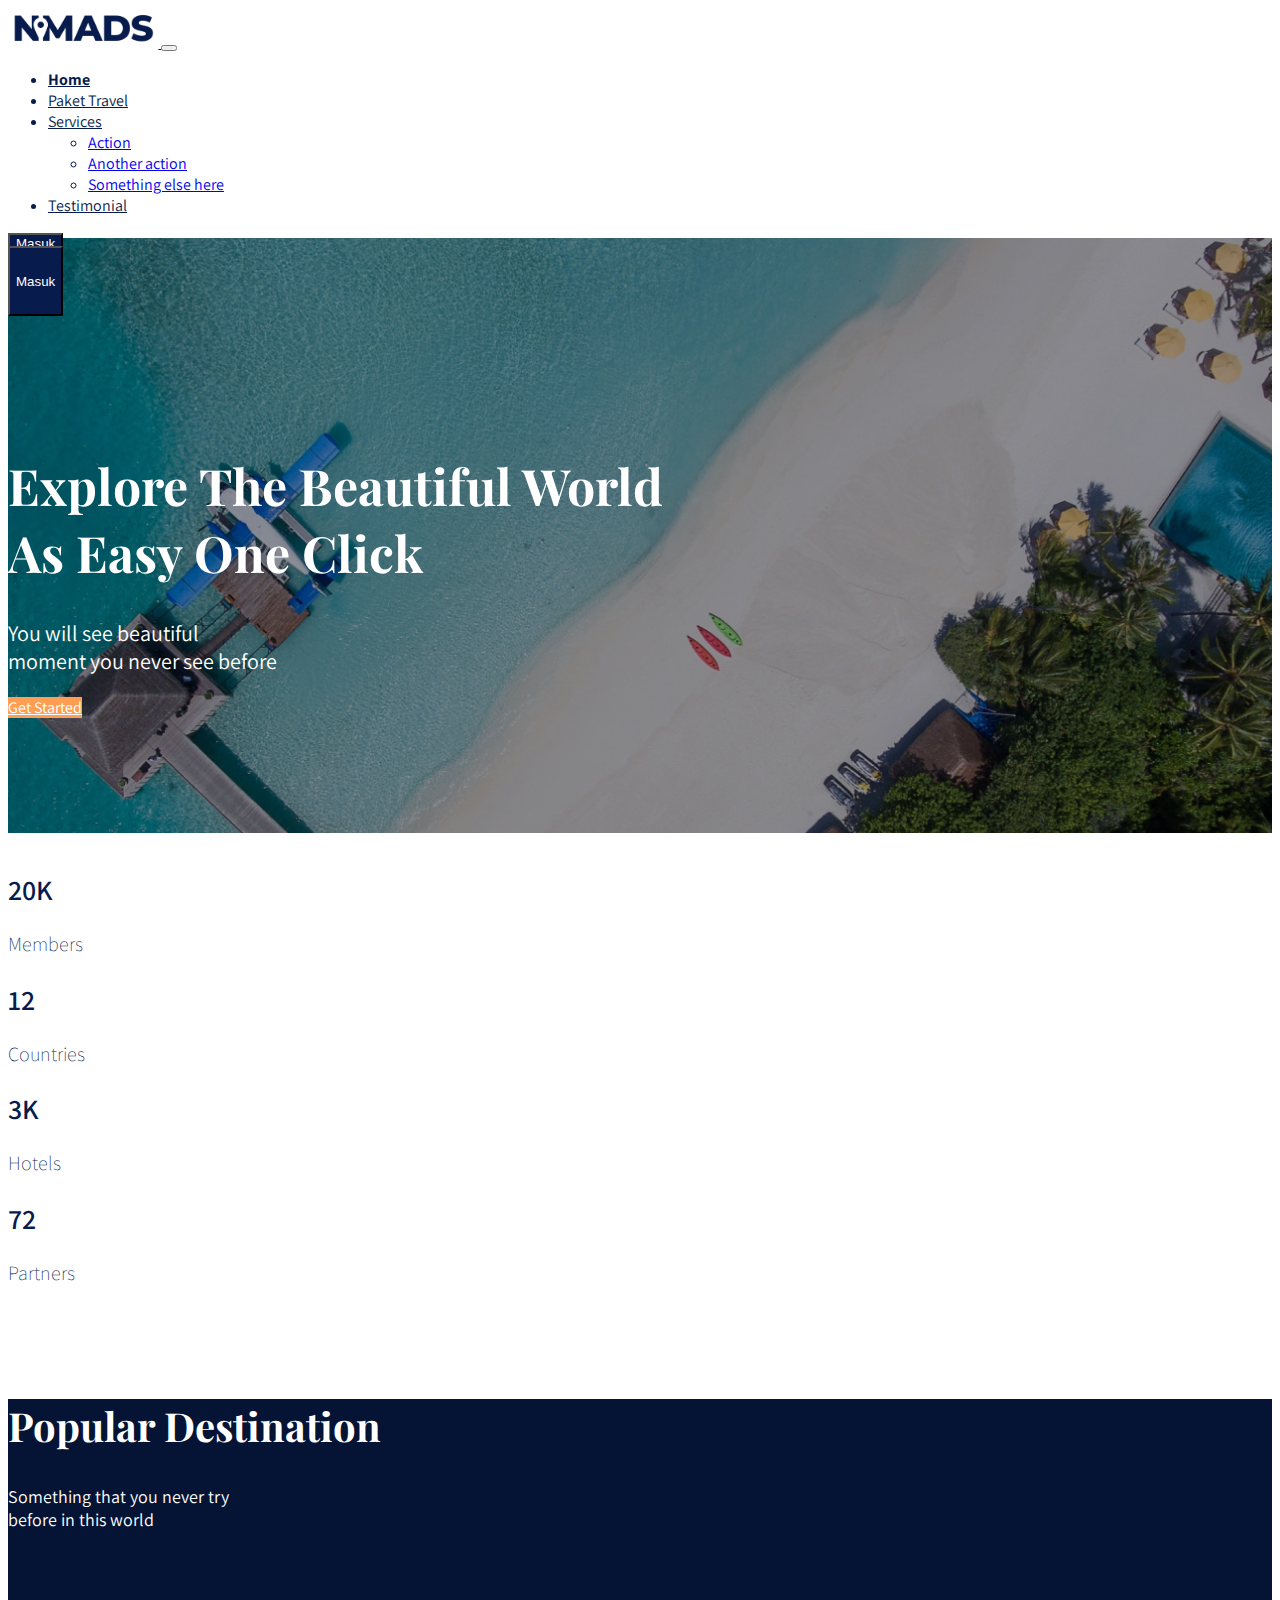
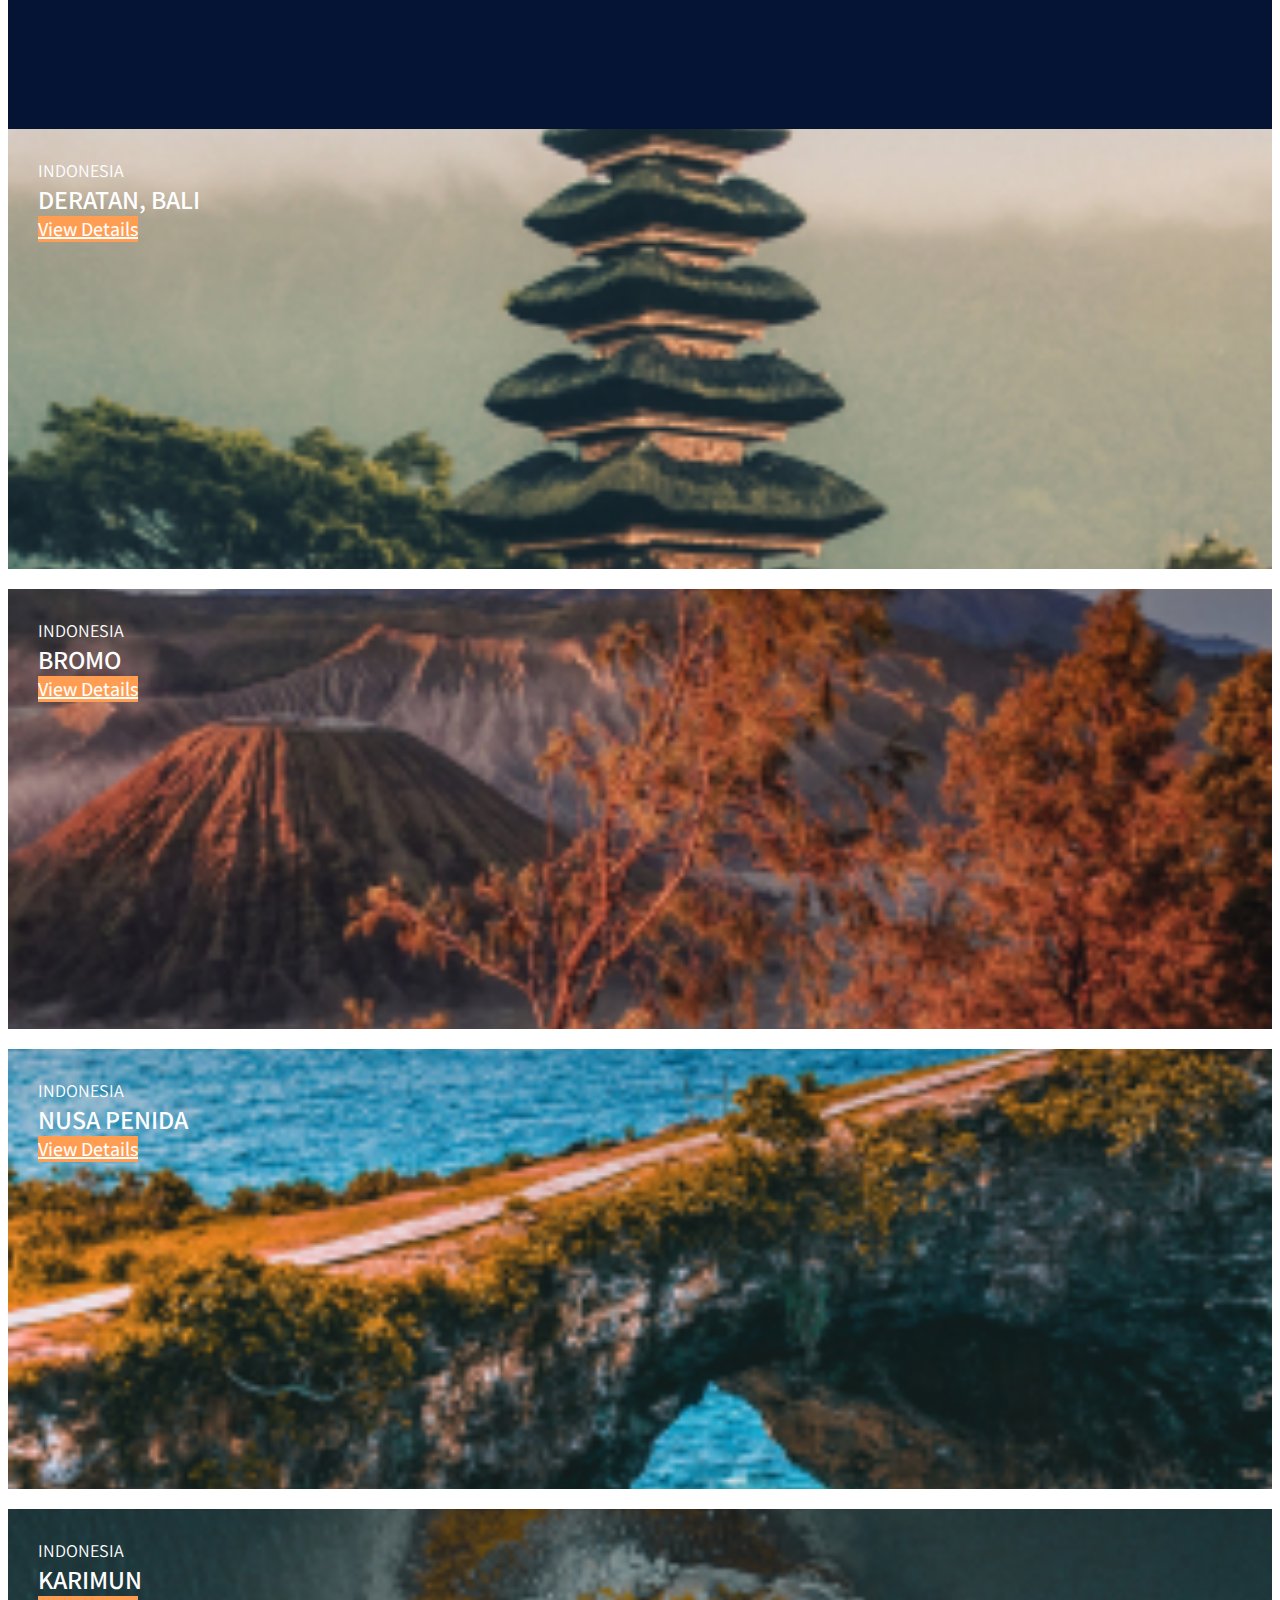
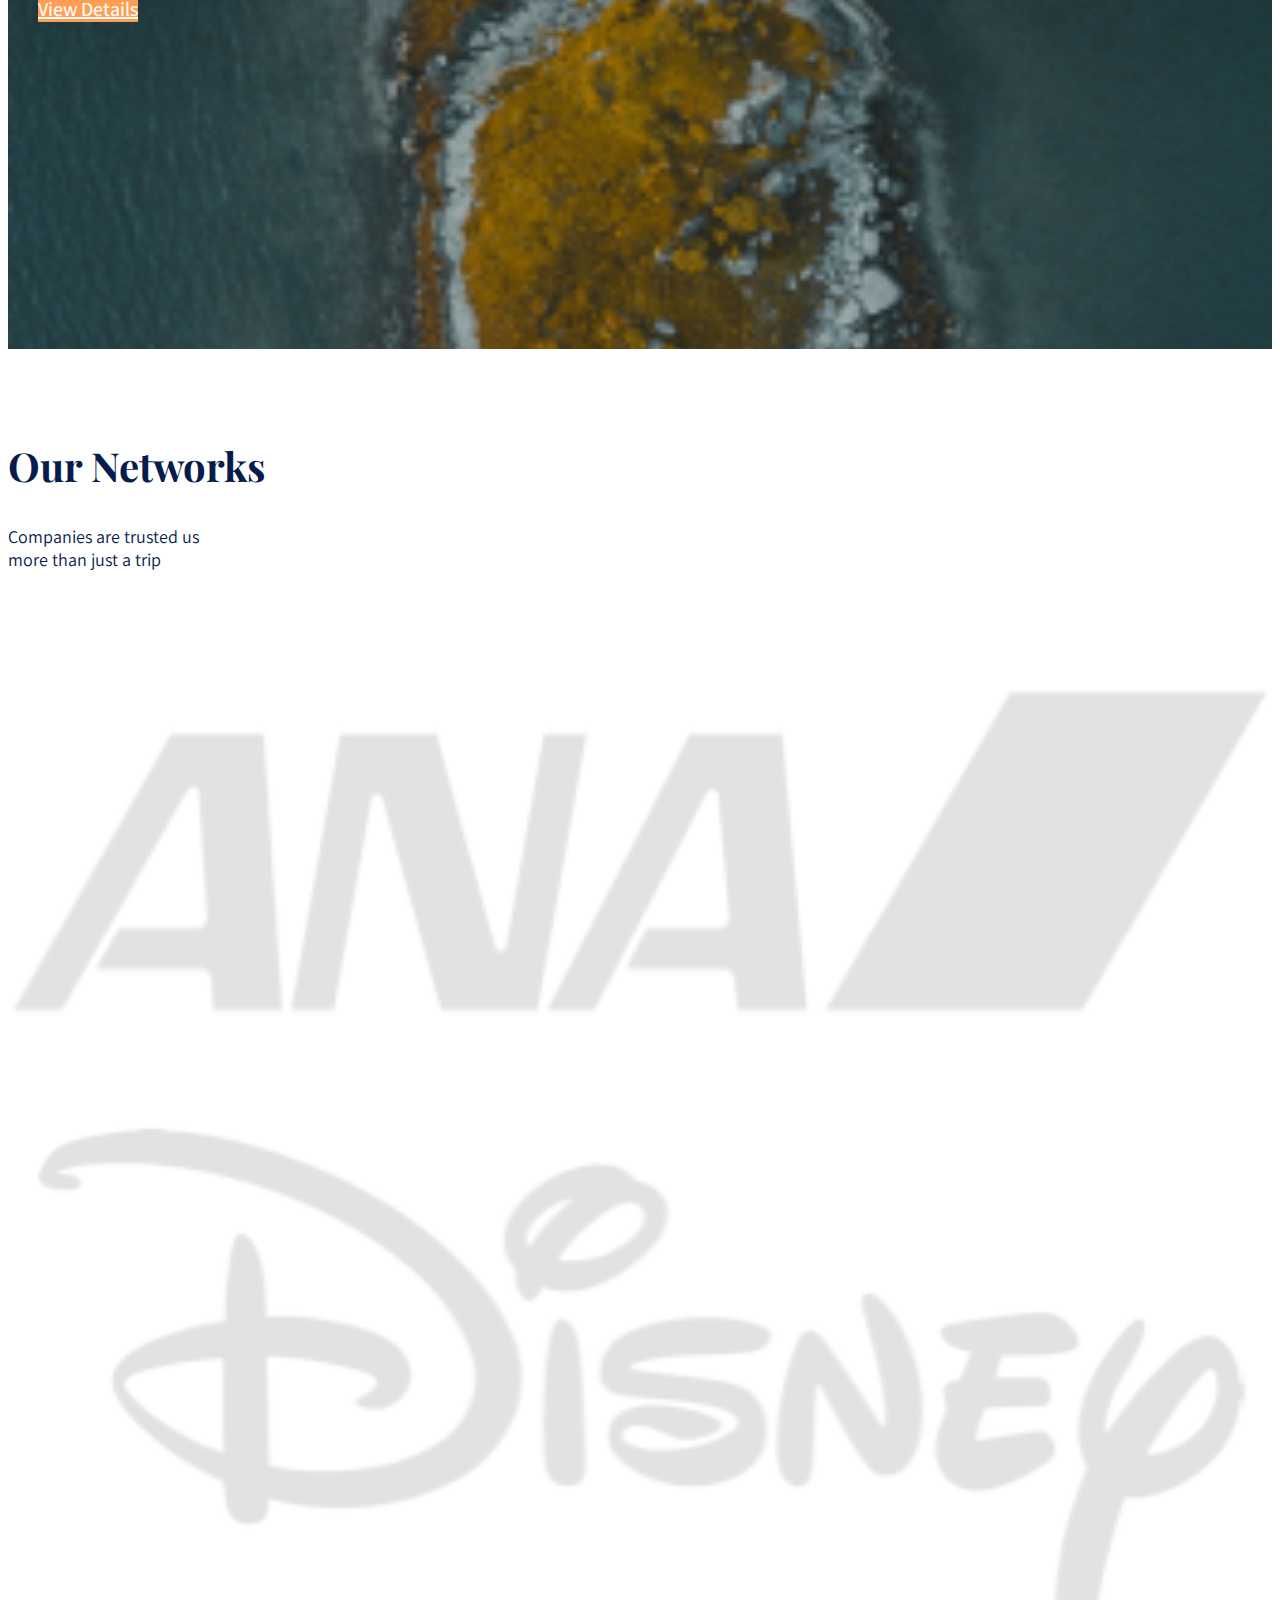
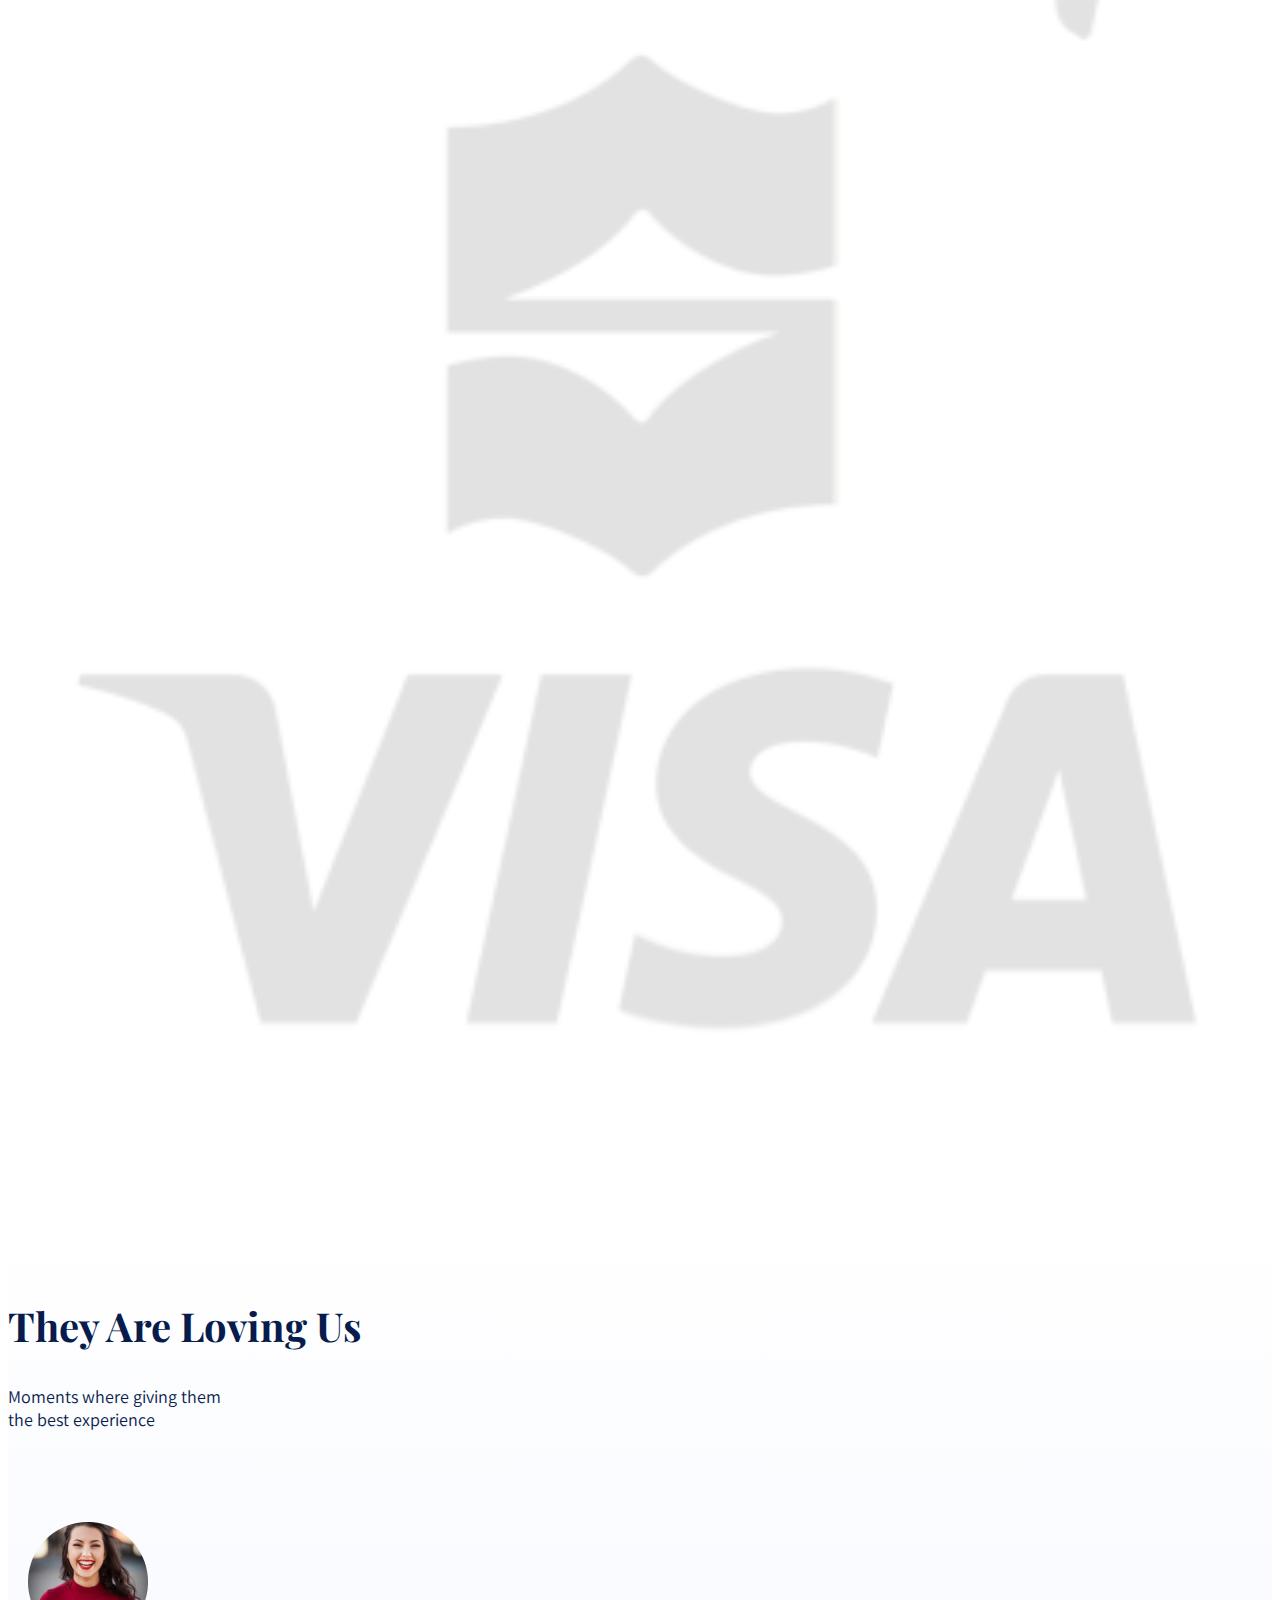
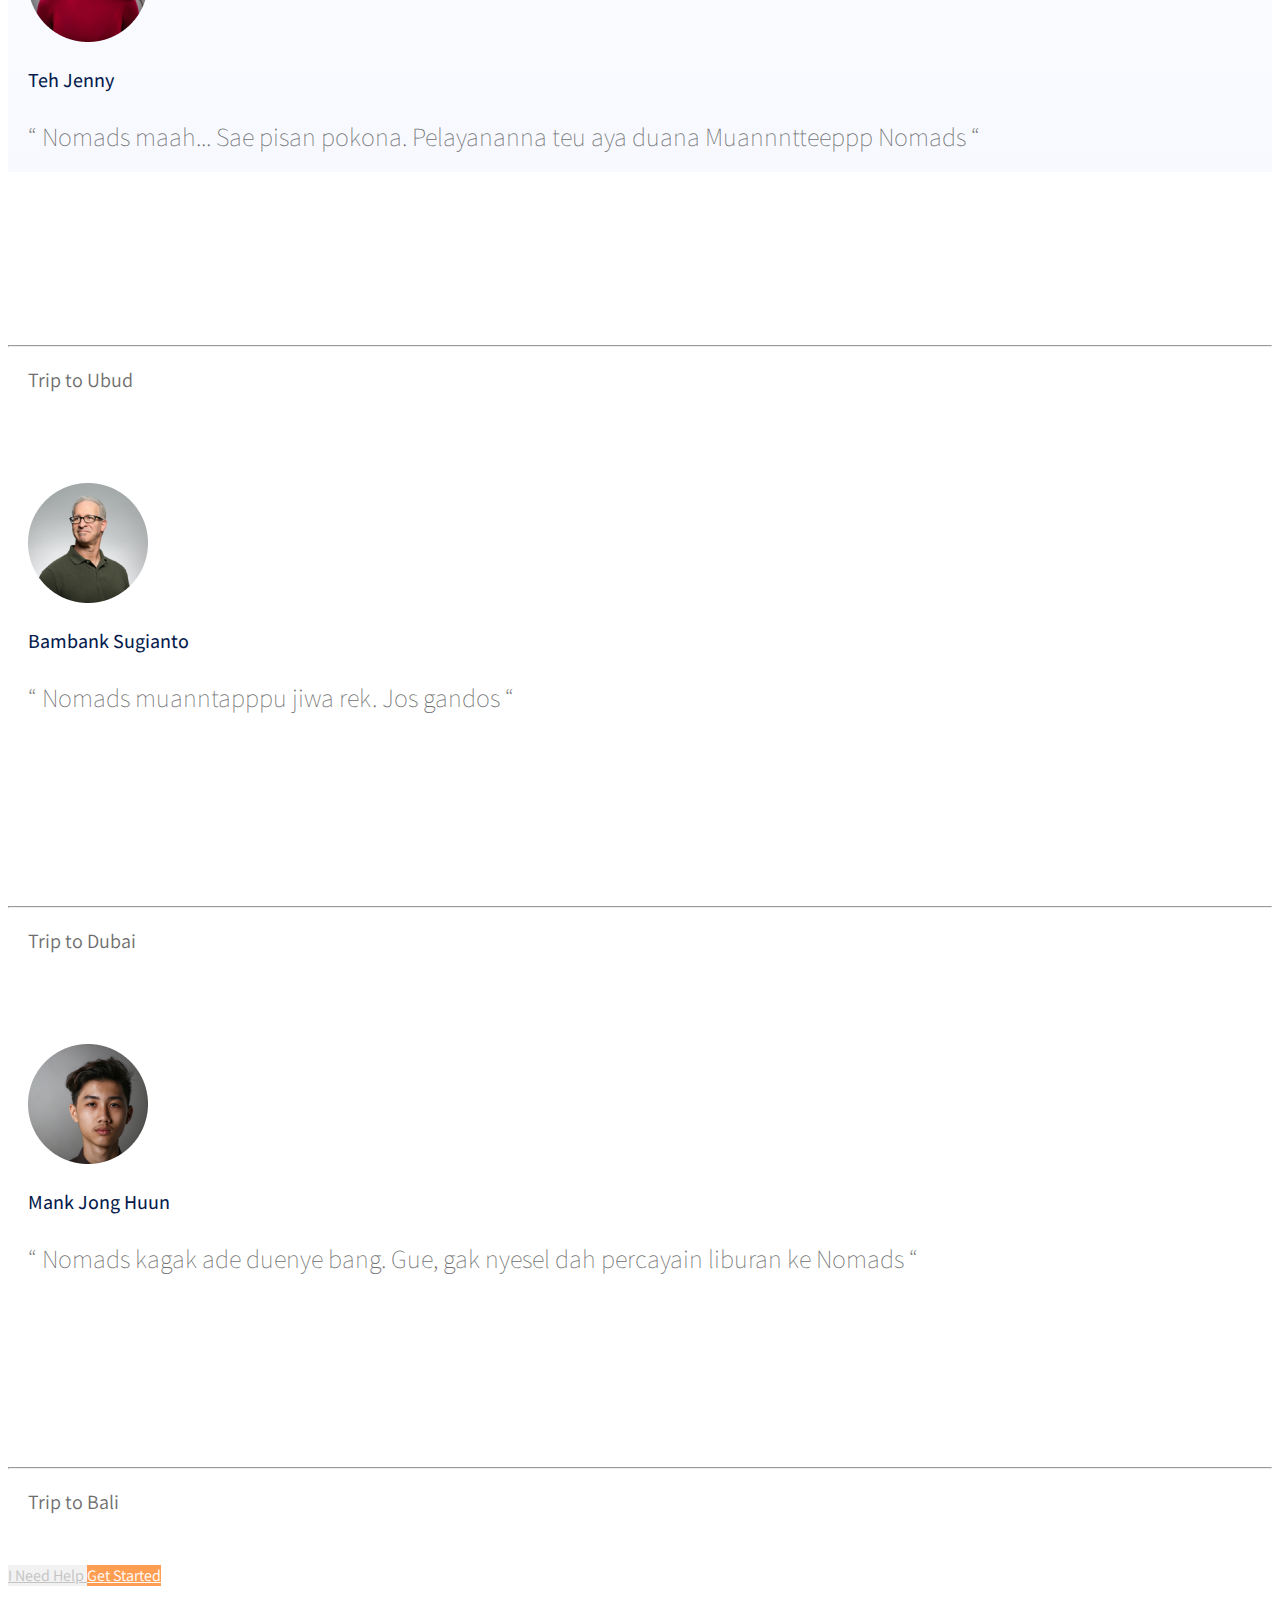
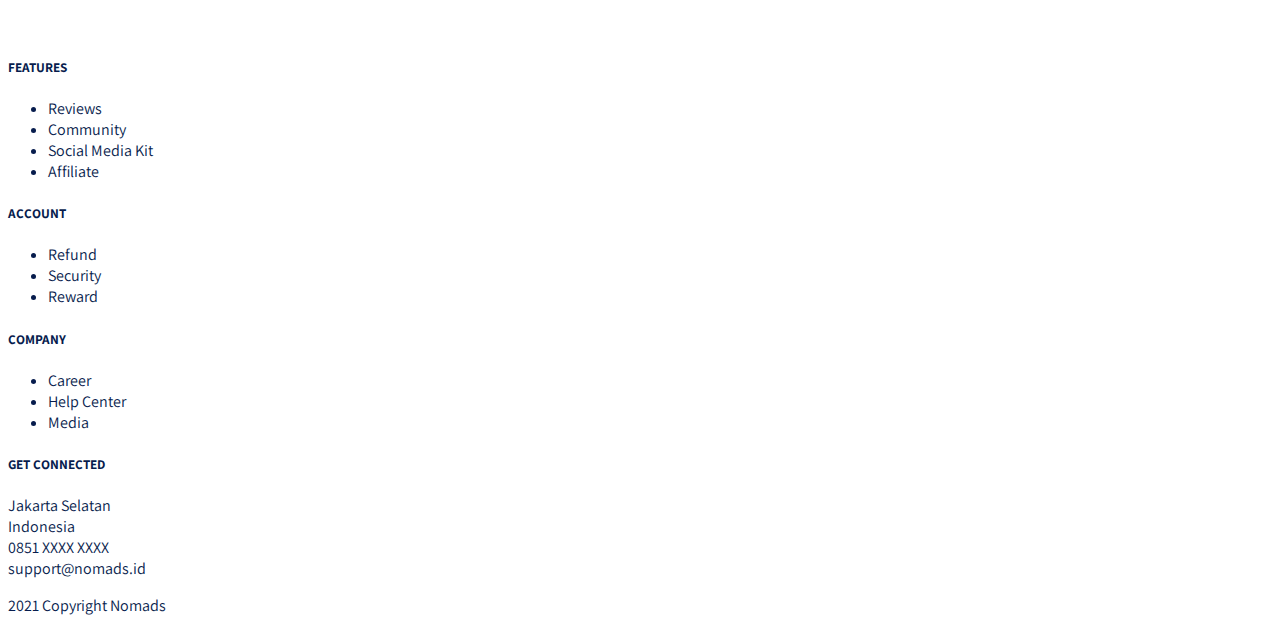
<file: index.html>
<!doctype html>
<html lang="en">

<head>
    <!-- Required meta tags -->
    <meta charset="utf-8">
    <meta name="keywords" content="Nomads, Travel">
    <meta name="description" content="Explore The Beautiful World As Easy One Click">
    <meta name="author" content="Tarmuji">
    <meta name="viewport" content="width=device-width, initial-scale=1">


    <!-- Bootstrap CSS -->
    <link href="https://cdn.jsdelivr.net/npm/bootstrap@5.1.3/dist/css/bootstrap.min.css" rel="stylesheet"
        integrity="sha384-1BmE4kWBq78iYhFldvKuhfTAU6auU8tT94WrHftjDbrCEXSU1oBoqyl2QvZ6jIW3" crossorigin="anonymous">

    <!-- Fonts CDN -->
    <!-- Assistant -->
    <link rel="preconnect" href="https://fonts.googleapis.com">
    <link rel="preconnect" href="https://fonts.gstatic.com" crossorigin>
    <link href="https://fonts.googleapis.com/css2?family=Assistant:wght@300;400;500;600;700&display=swap"
        rel="stylesheet">
    <!-- For Using -->
    <!-- font-family: 'Assistant', sans-serif; -->
    <!-- End of Assistant -->

    <!-- Playfair Display -->
    <link rel="preconnect" href="https://fonts.googleapis.com">
    <link rel="preconnect" href="https://fonts.gstatic.com" crossorigin>
    <link href="https://fonts.googleapis.com/css2?family=Playfair+Display:wght@700&display=swap" rel="stylesheet">
    <!-- For Using -->
    <!-- font-family: 'Playfair Display', serif; -->
    <!-- End of Playfair -->

    <!-- CSS Independent -->
    <link rel="stylesheet" href="styles/main.css">
    <title>Nomads</title>
</head>

<body>
    <!-- Navbar -->
    <nav class="container">
        <div class="row">
            <div class="col-12 navbar navbar-expand-lg navbar-light bg-white">
                <a class="navbar-brand" href="#">
                    <img src="images/logo.png" alt="Nomads" class="d-inline-block align-text-top">
                </a>
                <button class="navbar-toggler" type="button" data-bs-toggle="collapse" data-bs-target="#navbarNav"
                    aria-controls="navbarNav" aria-expanded="false" aria-label="Toggle navigation">
                    <span class="navbar-toggler-icon"></span>
                </button>
                <div class="collapse navbar-collapse" id="navbarNav">
                    <ul class="navbar-nav ms-auto me-3">
                        <li class="nav-item mx-md-2">
                            <a class="nav-link active" aria-current="page" href="index.html">Home</a>
                        </li>
                        <li class="nav-item mx-md-2">
                            <a class="nav-link" href="#">Paket Travel</a>
                        </li>
                        <li class="nav-item dropdown mx-md-2">
                            <a class="nav-link dropdown-toggle" href="#" id="navbarLightDropdownMenuLink" role="button"
                                data-bs-toggle="dropdown" aria-expanded="false">
                                Services
                            </a>
                            <ul class="dropdown-menu dropdown-menu-light" aria-labelledby="navbarLightDropdownMenuLink">
                                <li><a class="dropdown-item" href="#">Action</a></li>
                                <li><a class="dropdown-item" href="#">Another action</a></li>
                                <li><a class="dropdown-item" href="#">Something else here</a></li>
                            </ul>
                        </li>
                        <li class="nav-item mx-md-2">
                            <a class="nav-link" href="#">Testimonial</a>
                        </li>
                    </ul>
                    <!-- Mobile Button -->
                    <form class="form-inline d-md-block d-lg-none">
                        <button class="btn btn-login my-2 my-md-0 mx-md-2">
                            Masuk
                        </button>
                    </form>
                    <!-- Desktop Button -->
                    <form class="form-inline my-2 my-lg-0 d-none d-lg-block">
                        <button class="btn btn-login btn-navbar-right my-2 my-sm-0 px-4">
                            Masuk
                        </button>
                    </form>

                </div>
            </div>
        </div>
    </nav>
    <!-- End NavBar -->

    <!-- Hero -->
    <header class="text-center">
        <h1>
            Explore The Beautiful World
            <br>
            As Easy One Click
        </h1>
        <p class="mt-3">
            You will see beautiful
            <br>
            moment you never see before
        </p>
        <a href="#" class="btn btn-get-started px-4 mt-4">Get Started</a>
    </header>
    <!-- End Hero -->

    <!-- Main Contents -->
    <!-- Statistics -->
    <main>
        <div class="container">
            <section class="section-statistics row d-flex justify-content-center" id="stats">
                <div class="col-md-8 col-12 stats-detail d-flex justify-content-evenly align-items-center flex-row">
                    <div class="text-left">
                        <h2>20K</h2>
                        <p>Members</p>
                    </div>
                    <div class="text-left">
                        <h2>12</h2>
                        <p>Countries</p>
                    </div>
                    <div class="text-left">
                        <h2>3K</h2>
                        <p>Hotels</p>
                    </div>
                    <div class="text-left">
                        <h2>72</h2>
                        <p>Partners</p>
                    </div>


                </div>
            </section>
        </div>
        <!-- End of Statistics Section -->

        <!-- Popular Destination -->
        <section class="section-popular" id="popular">
            <div class="container">
                <div class="row">
                    <div class="col-12 text-center section-popular-heading">
                        <h2>Popular Destination</h2>
                        <p>Something that you never try
                            <br>
                            before in this world
                        </p>
                    </div>
                </div>
            </div>
        </section>

        <section class="section-popular-content">
            <div class="container">
                <div class="row section-popular-items d-flex justify-content-center">
                    <div class="col-lg-3 col-md-4 col-sm-6">
                        <div class="card-item d-flex flex-column align-items-between text-center"
                            style="background-image: url(images/deratan.jpg); background-position: center;">
                            <div class="travel-country text-uppercase">INDONESIA</div>
                            <div class="travel-location  text-uppercase">DERATAN, BALI</div>
                            <div class="travel-button mt-auto rounded-1">
                                <a href="#" class="btn btn-travel-details px-4">
                                    View Details
                                </a>
                            </div>
                        </div>
                    </div>
                    <div class="col-lg-3 col-md-4 col-sm-6">
                        <div class="card-item d-flex flex-column align-items-between text-center"
                            style="background-image: url(images/bromo.jpg); background-position: center;">
                            <div class="travel-country text-uppercase">INDONESIA</div>
                            <div class="travel-location  text-uppercase">BROMO</div>
                            <div class="travel-button mt-auto rounded-1">
                                <a href="#" class="btn btn-travel-details px-4">
                                    View Details
                                </a>
                            </div>
                        </div>
                    </div>
                    <div class="col-lg-3 col-md-4 col-sm-6">
                        <div class="card-item d-flex flex-column align-items-between text-center" style="background-image: url(images/nusa-penida.jpg); background-position:
                            center;">
                            <div class="travel-country text-uppercase">INDONESIA</div>
                            <div class="travel-location  text-uppercase">NUSA PENIDA</div>
                            <div class="travel-button mt-auto rounded-1">
                                <a href="details.html" class="btn btn-travel-details px-4">
                                    View Details
                                </a>
                            </div>
                        </div>
                    </div>
                    <div class="col-lg-3 col-md-4 col-sm-6">
                        <div class="card-item d-flex flex-column align-items-between text-center"
                            style="background-image: url(images/karimun.jpg); background-position: center;">
                            <div class="travel-country text-uppercase">INDONESIA</div>
                            <div class="travel-location  text-uppercase">KARIMUN</div>
                            <div class="travel-button mt-auto rounded-1">
                                <a href="#" class="btn btn-travel-details px-4">
                                    View Details
                                </a>
                            </div>
                        </div>
                    </div>
                </div>
            </div>
        </section>
        <!-- End of Popular Destination -->

        <!-- Our Networks -->
        <section class="section-networks" id="networks">
            <div class="container">
                <div class="row">
                    <div class="d-flex align-items-center flex-wrap">
                        <div class="col-md-4 text-center text-md-start col-12">
                            <h2>Our Networks</h2>
                            <p>Companies are trusted us
                                <br>
                                more than just a trip</p>
                        </div>
                        <div class="col-md-8">
                            <div class="row">
                                <div class="col-md-3 col-sm-6 col-6 image-fluid">
                                    <img src="images/ana.png" alt="Ana">
                                </div>
                                <div class="col-md-3 col-sm-6 col-6 image-fluid">
                                    <img src="images/disney.png" alt="Disney">
                                </div>
                                <div class="col-md-3 col-sm-6 col-6 image-fluid">
                                    <img src="images/shangri-la.png" alt="shangri-la">
                                </div>
                                <div class="col-md-3 col-sm-6 col-6 image-fluid">
                                    <img src="images/visa.png" alt="Visa">
                                </div>
                            </div>

                        </div>

                    </div>
                </div>
            </div>
        </section>
        <!-- End of Our Networks -->

        <!-- Testimonial -->
        <section class="section-testimonial-heading" id="testimonialHeading">
            <div class="container">
                <div class="row">
                    <div class="col-12 text-center">
                        <h2>They Are Loving Us</h2>
                        <p>Moments where giving them
                            <br>
                            the best experience
                        </p>
                    </div>
                </div>
            </div>
        </section>

        <section class="section-testimonial-content" id="testimonialContent">
            <div class="container">
                <div class="row justify-content-center">
                    <div class="col-sm-6 col-md-6 col-lg-4">
                        <div class="card card-testimonial text-center">
                            <div class="testimonial-content">

                                <img src="images/teh-jenny.png" alt="User" class="mb-4 rounded-circle">
                                <h3 class="mb-4">Teh Jenny</h3>
                                <p class="testimonial">
                                    “ Nomads maah... Sae pisan pokona. Pelayananna teu aya duana Muannntteeppp Nomads “
                                </p>
                            </div>
                            <hr>
                            <p class="trip-to mt-2">
                                Trip to Ubud
                            </p>
                        </div>
                    </div>
                    <div class="col-sm-6 col-md-6 col-lg-4">
                        <div class="card card-testimonial text-center">
                            <div class="testimonial-content">
                                <img src="images/sugianto.png" alt="User" class="mb-4 rounded-circle">
                                <h3 class="mb-4">Bambank Sugianto</h3>
                                <p class="testimonial">
                                    “ Nomads muanntapppu jiwa rek. Jos gandos “
                                </p>
                            </div>
                            <hr>
                            <p class="trip-to mt-2">
                                Trip to Dubai
                            </p>
                        </div>
                    </div>
                    <div class="col-sm-6 col-md-6 col-lg-4">
                        <div class="card card-testimonial text-center">
                            <div class="testimonial-content">
                                <img src="images/jong-huun.png" alt="User" class="mb-4 rounded-circle">
                                <h3 class="mb-4">Mank Jong Huun</h3>
                                <p class="testimonial">
                                    “ Nomads kagak ade duenye bang. Gue, gak nyesel dah percayain liburan ke Nomads “
                                </p>
                            </div>
                            <hr>
                            <p class="trip-to mt-2">
                                Trip to Bali
                            </p>
                        </div>
                    </div>
                </div>
            </div>

            <div class="container">
                <div class="row">
                    <div class="col-12 text-center">
                        <a href="#" class="btn btn-need-help px-4 mt-4 mx-1">
                            I Need Help
                        </a>
                        <a href="#" class="btn btn-get-started px-4 mt-4 mx-1">
                            Get Started
                        </a>
                    </div>
                </div>
            </div>

        </section>
        <!-- End of Testimonial -->
    </main>

    <!-- Footer -->
    <footer class="section-footer mt-5 mb-4">
        <div class="container border-top pt-5 pb-5">
            <div class="row justify-content-center">
                <div class="col-12">
                    <div class="row">
                        <div class="col-lg-3 col-md-6 col-6">
                            <h5>FEATURES</h5>
                            <ul class="list-unstyled">
                                <li><a href="#">Reviews</a></li>
                                <li><a href="#">Community</a></li>
                                <li><a href="#">Social Media Kit</a></li>
                                <li><a href="#">Affiliate</a></li>
                            </ul>
                        </div>
                        <div class="col-lg-3 col-md-6 col-6">
                            <h5>ACCOUNT</h5>
                            <ul class="list-unstyled">
                                <li><a href="#">Refund</a></li>
                                <li><a href="#">Security</a></li>
                                <li><a href="#">Reward</a></li>
                            </ul>
                        </div>
                        <div class="col-lg-3 col-md-6 col-6">
                            <h5>COMPANY</h5>
                            <ul class="list-unstyled">
                                <li><a href="#">Career</a></li>
                                <li><a href="#">Help Center</a></li>
                                <li><a href="#">Media</a></li>
                            </ul>
                        </div>
                        <div class="col-lg-3 col-md-6 col-6">
                            <h5>GET CONNECTED</h5>
                            <p>
                                Jakarta Selatan
                                <br>
                                Indonesia
                                <br>
                                0851 XXXX XXXX
                                <br>
                                support@nomads.id
                            </p>
                        </div>
                    </div>
                </div>
            </div>
        </div>

        <div class="container">
            <div class="row border-top justify-content-center pt-4">
                <div class="col-12 text-gray-500 font-weight-light text-center">
                    2021 Copyright Nomads
                </div>
            </div>
        </div>
    </footer>
    <!-- End of Footer -->







    <!-- Optional JavaScript; choose one of the two! -->
    <script type="text/javascript" src="libraries/retina-1.3.0/retina.js"></script>

    <!-- Option 1: Bootstrap Bundle with Popper -->
    <script src="https://cdn.jsdelivr.net/npm/bootstrap@5.1.3/dist/js/bootstrap.bundle.min.js"
        integrity="sha384-ka7Sk0Gln4gmtz2MlQnikT1wXgYsOg+OMhuP+IlRH9sENBO0LRn5q+8nbTov4+1p" crossorigin="anonymous">
    </script>
</body>

</html>
</file>
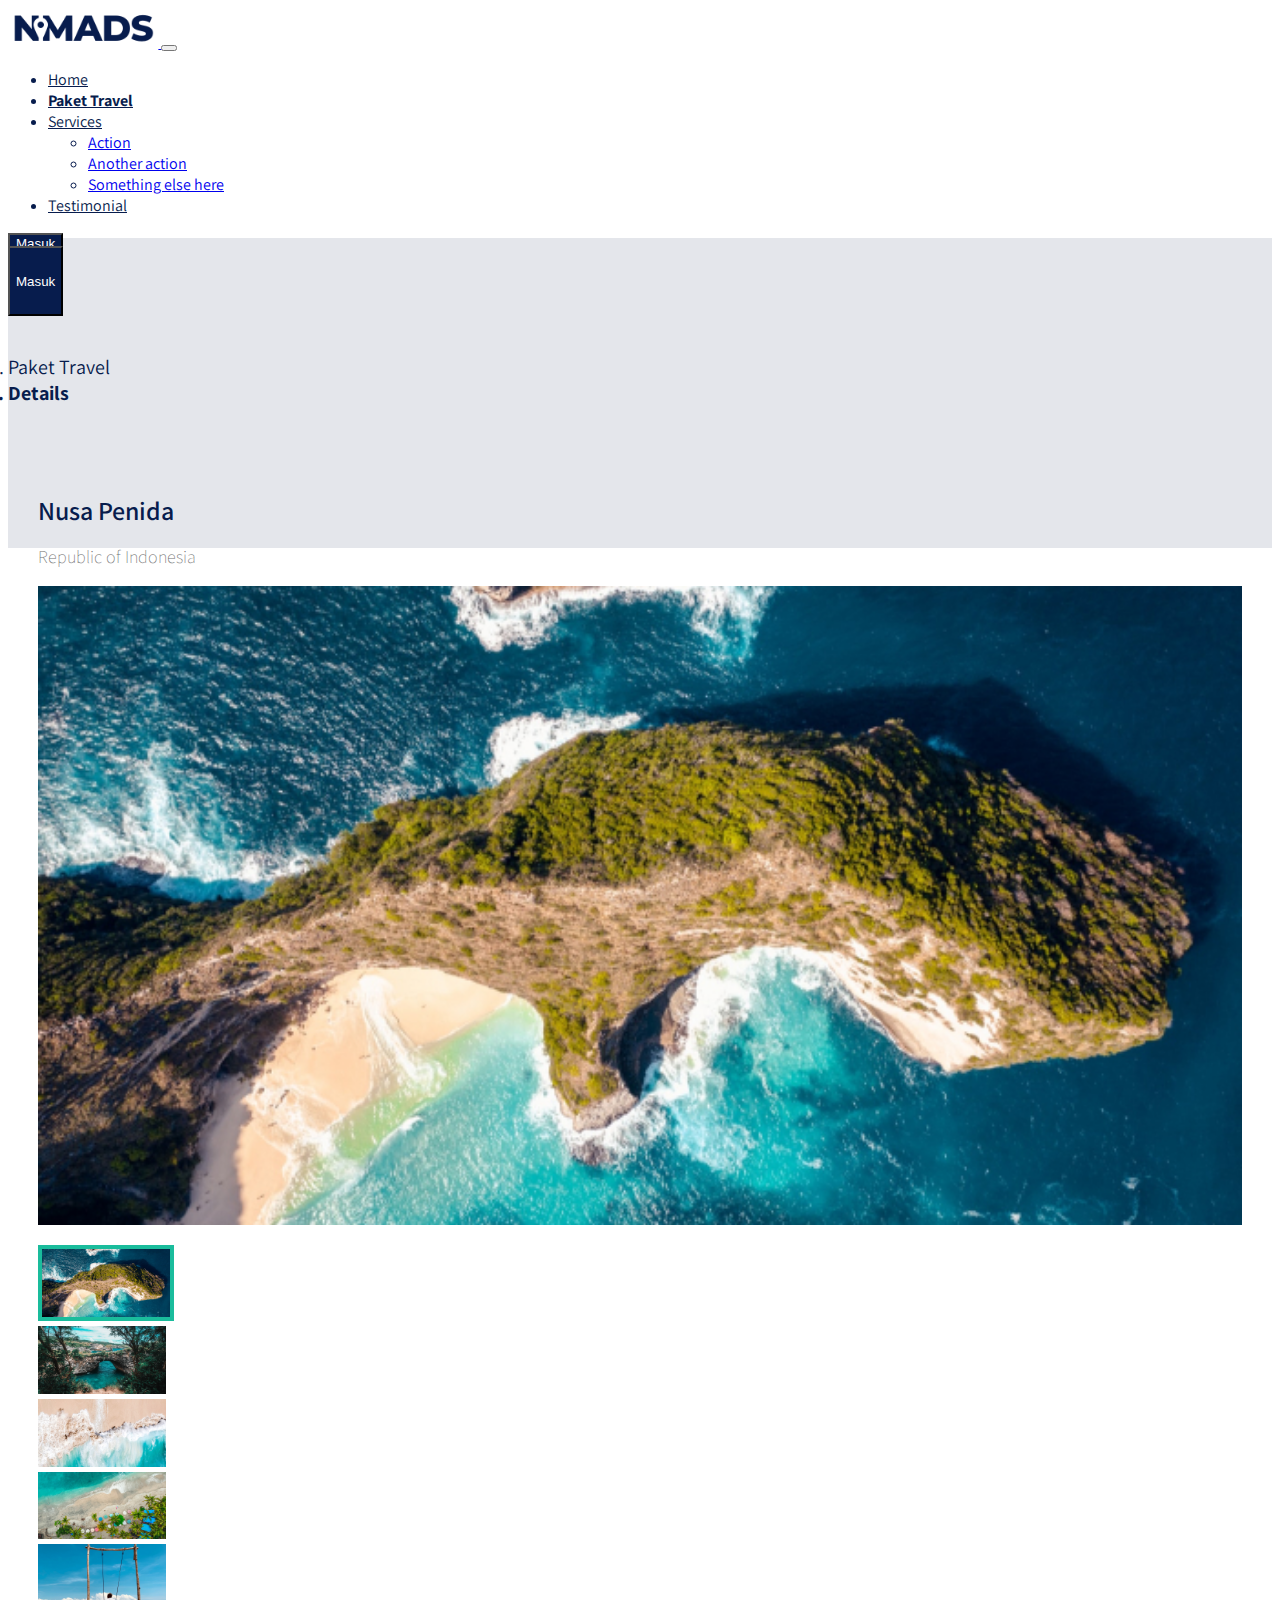
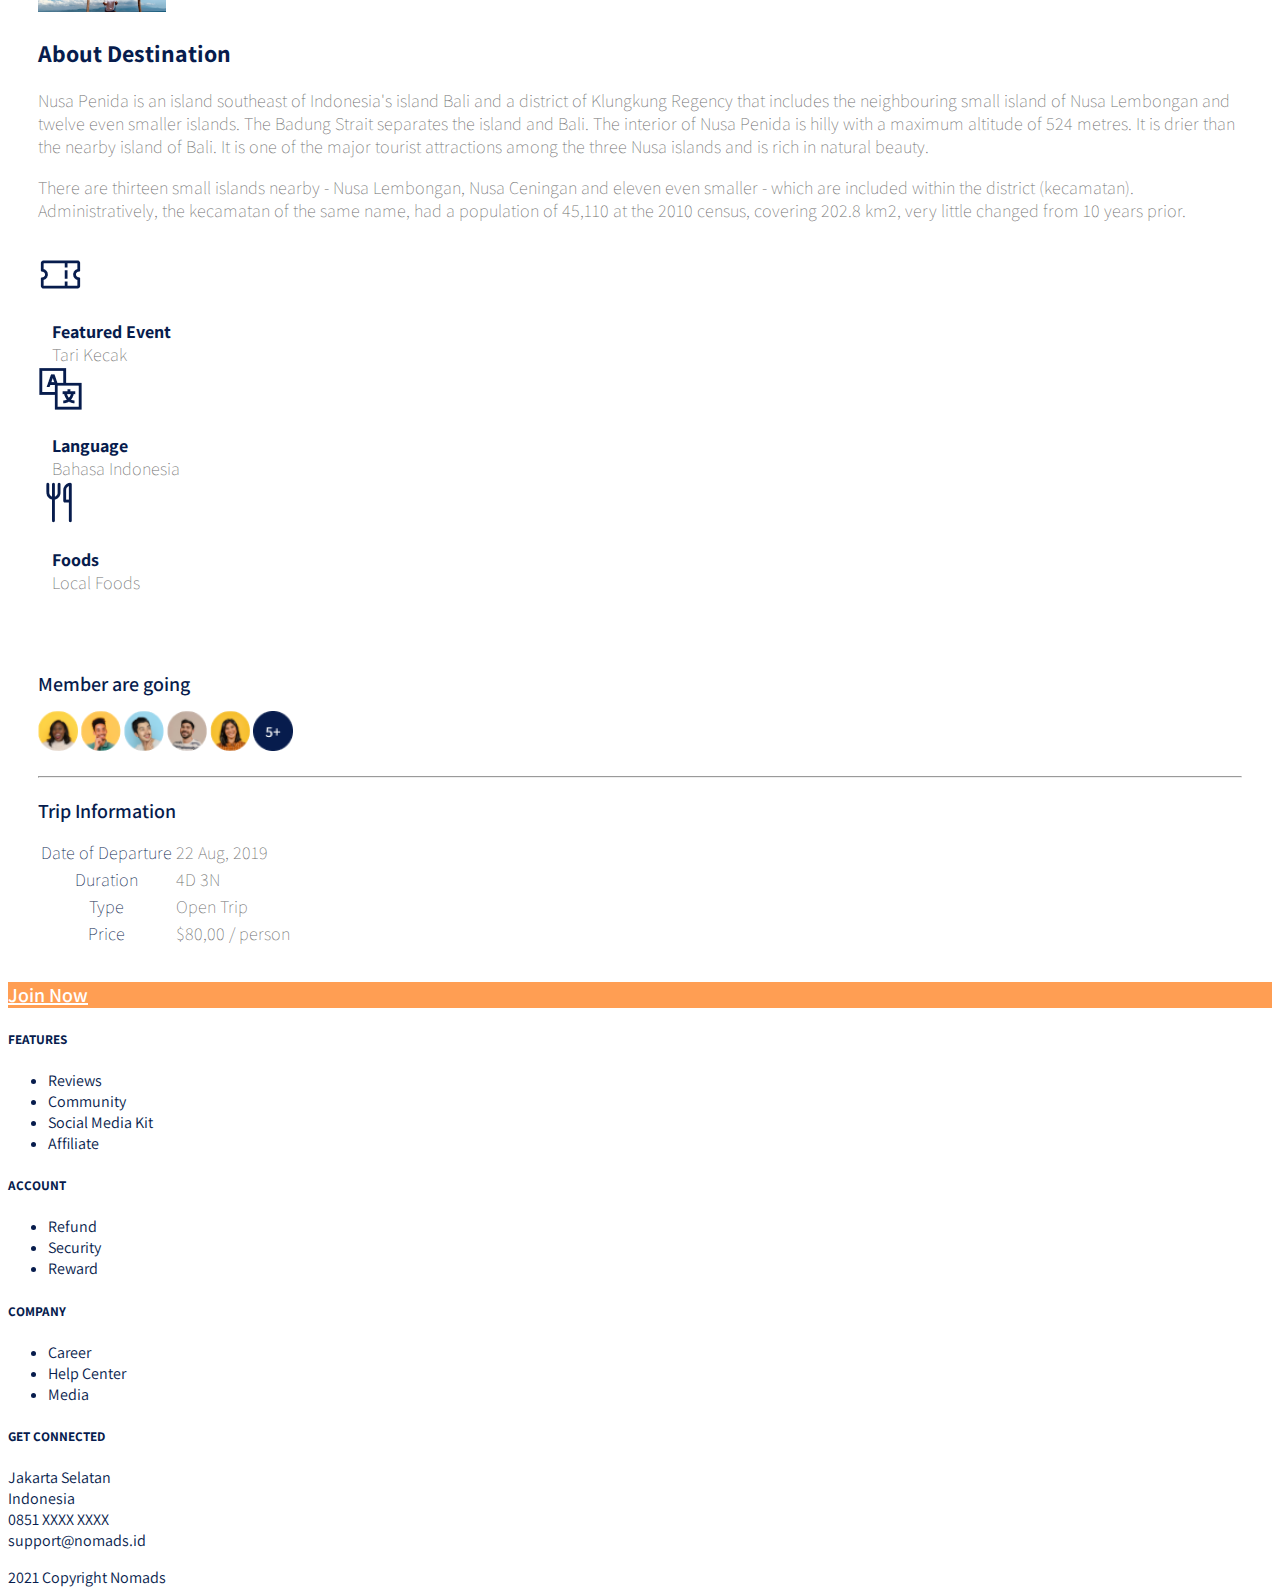
<file: details.html>
<!doctype html>
<html lang="en">

<head>
    <!-- Required meta tags -->
    <meta charset="utf-8">
    <meta name="keywords" content="Nomads, Travel">
    <meta name="description" content="Explore The Beautiful World As Easy One Click">
    <meta name="author" content="Tarmuji">
    <meta name="viewport" content="width=device-width, initial-scale=1">


    <!-- Bootstrap CSS -->
    <link href="https://cdn.jsdelivr.net/npm/bootstrap@5.1.3/dist/css/bootstrap.min.css" rel="stylesheet"
        integrity="sha384-1BmE4kWBq78iYhFldvKuhfTAU6auU8tT94WrHftjDbrCEXSU1oBoqyl2QvZ6jIW3" crossorigin="anonymous">

    <!-- XZoom CSS -->
    <!-- <link rel="stylesheet" href="libraries/xzoom/xzoom.css"> -->

    <!-- Fonts CDN -->
    <!-- Assistant -->
    <link rel="preconnect" href="https://fonts.googleapis.com">
    <link rel="preconnect" href="https://fonts.gstatic.com" crossorigin>
    <link href="https://fonts.googleapis.com/css2?family=Assistant:wght@300;400;500;600;700&display=swap"
        rel="stylesheet">
    <!-- For Using -->
    <!-- font-family: 'Assistant', sans-serif; -->
    <!-- End of Assistant -->

    <!-- Playfair Display -->
    <link rel="preconnect" href="https://fonts.googleapis.com">
    <link rel="preconnect" href="https://fonts.gstatic.com" crossorigin>
    <link href="https://fonts.googleapis.com/css2?family=Playfair+Display:wght@700&display=swap" rel="stylesheet">
    <!-- For Using -->
    <!-- font-family: 'Playfair Display', serif; -->
    <!-- End of Playfair -->

    <!-- CSS Independent -->
    <link rel="stylesheet" href="styles/main.css">
    <title>Nomads</title>
</head>

<body>
    <!-- Navbar -->
    <nav class="container">
        <div class="row">
            <div class="col-12 navbar navbar-expand-lg navbar-light bg-white">
                <a class="navbar-brand" href="#">
                    <img src="images/logo.png" alt="Nomads" class="d-inline-block align-text-top">
                </a>
                <button class="navbar-toggler" type="button" data-bs-toggle="collapse" data-bs-target="#navbarNav"
                    aria-controls="navbarNav" aria-expanded="false" aria-label="Toggle navigation">
                    <span class="navbar-toggler-icon"></span>
                </button>
                <div class="collapse navbar-collapse" id="navbarNav">
                    <ul class="navbar-nav ms-auto me-3">
                        <li class="nav-item mx-md-2">
                            <a class="nav-link" aria-current="page" href="index.html">Home</a>
                        </li>
                        <li class="nav-item mx-md-2">
                            <a class="nav-link active" href="#">Paket Travel</a>
                        </li>
                        <li class="nav-item dropdown mx-md-2">
                            <a class="nav-link dropdown-toggle" href="#" id="navbarLightDropdownMenuLink" role="button"
                                data-bs-toggle="dropdown" aria-expanded="false">
                                Services
                            </a>
                            <ul class="dropdown-menu dropdown-menu-light" aria-labelledby="navbarLightDropdownMenuLink">
                                <li><a class="dropdown-item" href="#">Action</a></li>
                                <li><a class="dropdown-item" href="#">Another action</a></li>
                                <li><a class="dropdown-item" href="#">Something else here</a></li>
                            </ul>
                        </li>
                        <li class="nav-item mx-md-2">
                            <a class="nav-link" href="#">Testimonial</a>
                        </li>
                    </ul>
                    <!-- Mobile Button -->
                    <form class="form-inline d-md-block d-lg-none">
                        <button class="btn btn-login my-2 my-md-0 mx-md-2">
                            Masuk
                        </button>
                    </form>
                    <!-- Desktop Button -->
                    <form class="form-inline my-2 my-lg-0 d-none d-lg-block">
                        <button class="btn btn-login btn-navbar-right my-2 my-sm-0 px-4">
                            Masuk
                        </button>
                    </form>

                </div>
            </div>
        </div>
    </nav>
    <!-- End NavBar -->

    <!-- Main Content -->
    <main>
        <section class="section-details-heading">
        </section>
        <section class="section-details-content">
            <div class="container">
                <div class="row">
                    <div class="col-12 p-lg-0">
                        <nav aria-label="breadcrumb">
                            <ol class="breadcrumb">
                                <li class="breadcrumb-item">Paket Travel</li>
                                <li class="breadcrumb-item active" aria-current="page">Details</li>
                            </ol>
                        </nav>
                    </div>
                </div>

                <div class="row">
                    <div class="col-lg-8 p-lg-0">
                        <div class="card card-details">
                            <div class="card-body">
                                <h1 class="card-title mb-1">Nusa Penida</h1>
                                <p class="card-text mb-4">Republic of Indonesia</p>
                                <div class="gallery">
                                    <div class="xzoom-container">
                                        <img src="images/nusa-penida-1.jpg" alt="Nusa Penida" class="xzoom"
                                            id="xzoom-default" xoriginal="images/nusa-penida-1.jpg" width="100%">
                                    </div>
                                    <div
                                        class="d-flex flex-row justify-content-lg-between justify-content-sm-center justify-content-md-center justify-content-center flex-wrap gambar-kecil">
                                        <div class="xzoom-thumbs">
                                            <a href="images/nusa-penida-1.jpg">
                                                <img src="images/nusa-penida-1.jpg" alt="Nusa Penida"
                                                    class="xzoom-gallery mb-3 mx-lg-0 mx-md-2 mx-sm-2 mx-2" width="128"
                                                    xpreview="images/nusa-penida-1.jpg">
                                            </a>
                                        </div>
                                        <div class="xzoom-thumbs">
                                            <a href="images/nusa-penida-2.jpg">
                                                <img src="images/nusa-penida-2.jpg" alt="Nusa Penida"
                                                    class="xzoom-gallery mb-3 mx-lg-0 mx-md-2 mx-sm-2 mx-2" width="128"
                                                    xpreview="images/nusa-penida-2.jpg">
                                            </a>
                                        </div>
                                        <div class="xzoom-thumbs">
                                            <a href="images/nusa-penida-3.jpg">
                                                <img src="images/nusa-penida-3.jpg" alt="Nusa Penida"
                                                    class="xzoom-gallery mb-3 mx-lg-0 mx-md-2 mx-sm-2 mx-2" width="128"
                                                    xpreview="images/nusa-penida-3.jpg">
                                            </a>
                                        </div>
                                        <div class="xzoom-thumbs">
                                            <a href="images/nusa-penida-4.jpg">
                                                <img src="images/nusa-penida-4.jpg" alt="Nusa Penida"
                                                    class="xzoom-gallery mb-3 mx-lg-0 mx-md-2 mx-sm-2 mx-2" width="128"
                                                    xpreview="images/nusa-penida-4.jpg">
                                            </a>
                                        </div>
                                        <div class="xzoom-thumbs">
                                            <a href="images/nusa-penida-5.jpg">
                                                <img src="images/nusa-penida-5.jpg" alt="Nusa Penida"
                                                    class="xzoom-gallery mb-3 mx-lg-0 mx-md-2 mx-sm-2 mx-2" width="128"
                                                    xpreview="images/nusa-penida-5.jpg">
                                            </a>
                                        </div>
                                    </div>
                                </div>

                                <h2>
                                    About Destination
                                </h2>
                                <p>
                                    Nusa Penida is an island southeast of Indonesia's island Bali and a district of
                                    Klungkung
                                    Regency that includes the neighbouring small island of Nusa Lembongan and twelve
                                    even
                                    smaller islands. The Badung Strait separates the island and Bali. The interior of
                                    Nusa Penida
                                    is hilly with a maximum altitude of 524 metres. It is drier than the nearby island
                                    of Bali.
                                    It is one of the major tourist attractions among the three Nusa islands and is rich
                                    in natural beauty.
                                </p>
                                <p>
                                    There are thirteen small islands nearby - Nusa Lembongan, Nusa Ceningan and eleven
                                    even smaller - which are included within the district (kecamatan). Administratively,
                                    the
                                    kecamatan of the same name, had a population of 45,110 at the 2010 census,
                                    covering 202.8 km2, very little changed from 10 years prior.
                                </p>
                                <div class="features row">
                                    <div class="col-md-4 d-flex align-items-center mt-2">
                                        <img src="images/ticket-icon.png" alt="Icon Events" class="features-image">
                                        <div class="description">
                                            <h3>Featured Event</h3>
                                            <p>Tari Kecak</p>
                                        </div>
                                    </div>
                                    <div
                                        class="col-md-4 border-left d-flex align-items-center border-start border-3 mt-2">
                                        <img src="images/language-icon.png" alt="Icon Language" class="features-image">
                                        <div class="description text-nowrap">
                                            <h3>Language</h3>
                                            <p>Bahasa Indonesia</p>
                                        </div>
                                    </div>
                                    <div
                                        class="col-md-4 border-left d-flex align-items-center border-start border-3 mt-2">
                                        <img src="images/food-icon.png" alt="Icone Foods" class="features-image">
                                        <div class="description">
                                            <h3>Foods</h3>
                                            <p>Local Foods</p>
                                        </div>
                                    </div>
                                </div>
                            </div>
                        </div>
                    </div>

                    <div class="col-lg-4">
                        <div class="card card-details card-right mt-sm-5 mt-lg-0">

                            <h2>Member are going</h2>

                            <div
                                class="member d-flex justify-content-md-start justify-content-sm-start justify-content-lg-between align-items-center">
                                <img src="images/member-1.png" class="member-image me-md-1 me-sm-1 me-1 me-lg-0">
                                <img src="images/member-2.png" class="member-image mx-md-1 mx-sm-1 mx-1 mx-lg-0">
                                <img src="images/member-3.png" class="member-image mx-md-1 mx-sm-1 mx-1 mx-lg-0">
                                <img src="images/member-4.png" class="member-image mx-md-1 mx-sm-1 mx-1 mx-lg-0">
                                <img src="images/member-5.png" class="member-image mx-md-1 mx-sm-1 mx-1 mx-lg-0">
                                <img src="images/member-more.png" class="member-image mx-md-1 mx-sm-1 mx-1 mx-lg-0">
                            </div>
                            <hr>
                            <h2>Trip Information</h2>
                            <table class="trip-information">
                                <tr>
                                    <th>Date of Departure</th>
                                    <td class="text-end">22 Aug, 2019</td>
                                </tr>
                                <tr>
                                    <th>Duration</th>
                                    <td class="text-end">4D 3N</td>
                                </tr>
                                <tr>
                                    <th>Type</th>
                                    <td class="text-end">Open Trip</td>
                                </tr>
                                <tr>
                                    <th>Price</th>
                                    <td class="text-end">$80,00 / person</td>
                                </tr>
                            </table>
                        </div>
                        <div class="join-container">
                            <a href="#" class="btn btn-block btn-join-now py-2 mt-3">Join Now</a>
                        </div>
                    </div>
                </div>
            </div>
        </section>
    </main>


    <!-- Footer -->
    <footer class="section-footer mt-5 mb-4">
        <div class="container border-top pt-5 pb-5">
            <div class="row justify-content-center">
                <div class="col-12">
                    <div class="row">
                        <div class="col-lg-3 col-md-6 col-6">
                            <h5>FEATURES</h5>
                            <ul class="list-unstyled">
                                <li><a href="#">Reviews</a></li>
                                <li><a href="#">Community</a></li>
                                <li><a href="#">Social Media Kit</a></li>
                                <li><a href="#">Affiliate</a></li>
                            </ul>
                        </div>
                        <div class="col-lg-3 col-md-6 col-6">
                            <h5>ACCOUNT</h5>
                            <ul class="list-unstyled">
                                <li><a href="#">Refund</a></li>
                                <li><a href="#">Security</a></li>
                                <li><a href="#">Reward</a></li>
                            </ul>
                        </div>
                        <div class="col-lg-3 col-md-6 col-6">
                            <h5>COMPANY</h5>
                            <ul class="list-unstyled">
                                <li><a href="#">Career</a></li>
                                <li><a href="#">Help Center</a></li>
                                <li><a href="#">Media</a></li>
                            </ul>
                        </div>
                        <div class="col-lg-3 col-md-6 col-6">
                            <h5>GET CONNECTED</h5>
                            <p>
                                Jakarta Selatan
                                <br>
                                Indonesia
                                <br>
                                0851 XXXX XXXX
                                <br>
                                support@nomads.id
                            </p>
                        </div>
                    </div>
                </div>
            </div>
        </div>

        <div class="container">
            <div class="row border-top justify-content-center pt-4">
                <div class="col-12 text-gray-500 font-weight-light text-center">
                    2021 Copyright Nomads
                </div>
            </div>
        </div>
    </footer>
    <!-- End of Footer -->







    <!-- Optional JavaScript; choose one of the two! -->
    <script src="libraries/jquery/jquery.js"></script>
    <script type="text/javascript" src="libraries/retina-1.3.0/retina.js"></script>
    <script src="libraries/xzoom/xzoom.min.js"></script>

    <script>
        $(document).ready(function () {
            $('.xzoom, .xzoom-gallery').xzoom({
                zoomWidth: 500,
                title: false,
                tint: '#333',
                Xoffset: 15,
            });
        });
    </script>

    <!-- Option 1: Bootstrap Bundle with Popper -->
    <script src="https://cdn.jsdelivr.net/npm/bootstrap@5.1.3/dist/js/bootstrap.bundle.min.js"
        integrity="sha384-ka7Sk0Gln4gmtz2MlQnikT1wXgYsOg+OMhuP+IlRH9sENBO0LRn5q+8nbTov4+1p" crossorigin="anonymous">
    </script>
</body>

</html>
</file>
<file: styles/main.css>
body {
  background-color: #fff;
  font-family: "Assistant", sans-serif;
  color: #071C4D;
}

.navbar-brand img {
  max-height: 40px;
}

.navbar-light .navbar-nav .nav-link {
  color: #071C4D;
}

.navbar-light .navbar-nav .nav-link.active {
  font-weight: bold;
  color: #071C4D !important;
}

.btn-login {
  background-color: #071C4D;
  color: #fff;
}

.btn-login:hover {
  background-color: #0f2f7a;
  color: #fff;
}

.btn-navbar-right {
  margin-top: -8px !important;
  margin-bottom: -8px !important;
  margin-right: -26px !important;
  height: 70px;
  border-radius: 0;
}

header {
  padding-top: 180px;
  padding-bottom: 165px;
  width: 100%;
  background-image: url(../images/hero-bg.jpg);
  background-size: cover;
  background-position: center;
  margin-top: -70px;
}

header h1,
header p {
  color: #fff;
}

header h1 {
  font-family: "Playfair Display", serif;
  font-weight: bold;
  font-size: 50px;
}

header p {
  font-size: 22px;
}

header .btn-get-started {
  background-color: #FF9E53;
  color: #fff;
}

header .btn-get-started:hover {
  background-color: #ffb074;
  color: #fff;
}

.section-statistics {
  margin-top: -50px;
}

.section-statistics .stats-detail {
  padding: 15px 0;
  background-color: #fff;
}

.section-statistics h2 {
  font-weight: 600;
  font-size: 28px;
}

.section-statistics p {
  font-size: 20px;
  font-weight: lighter;
  margin-bottom: 0;
}

.section-popular {
  min-height: 540px;
  background-color: #051334;
  margin-top: -52px;
  margin-bottom: -230px;
}

.section-popular .section-popular-heading {
  margin-top: 150px;
}

.section-popular .section-popular-heading h2,
.section-popular .section-popular-heading p {
  color: #fff;
}

.section-popular .section-popular-heading h2 {
  font-family: "Playfair Display", serif;
  font-weight: bold;
  font-size: 40px;
}

.section-popular .section-popular-heading p {
  font-size: 18px;
}

.section-popular-content .section-popular-items .card-item {
  min-height: 380px;
  color: #fff;
  padding: 30px;
  background-size: cover;
  margin-top: 20px;
}

.section-popular-content .section-popular-items .card-item .travel-country {
  font-size: 18px;
}

.section-popular-content .section-popular-items .card-item .travel-location {
  font-size: 26px;
  font-weight: 600;
}

.section-popular-content .section-popular-items .card-item .travel-button a.btn-travel-details {
  color: #fff;
  font-size: 20px;
  font-weight: 500;
  background-color: #FF9E53;
}

.section-popular-content .section-popular-items .card-item .travel-button a.btn-travel-details:hover {
  background-color: #ffb074;
  color: #fff;
}

.section-networks {
  margin: 90px 0 100px;
}

.section-networks .container .row h2 {
  font-family: "Playfair Display", serif !important;
  font-weight: bold;
  font-size: 40px;
}

.section-networks .container .row p {
  margin-top: 14px;
  font-size: 18px;
}

.section-networks .container .row img {
  width: 100%;
}

.section-testimonial-heading {
  background: -webkit-gradient(linear, left top, left bottom, from(#fff), to(#f7f9ff));
  background: linear-gradient(#fff 0%, #f7f9ff 100%);
  padding-top: 50px;
  min-height: 506px;
}

.section-testimonial-heading h2 {
  font-family: "Playfair Display", serif !important;
  font-weight: bold;
  font-size: 40px;
}

.section-testimonial-heading p {
  font-size: 18px;
}

.section-testimonial-content {
  margin-top: -290px;
  padding-bottom: 50px;
}

.section-testimonial-content .card-testimonial {
  padding: 40px 20px 10px;
  border-radius: 11px;
  margin-bottom: 20px;
}

.section-testimonial-content .card-testimonial .testimonial-content {
  min-height: 380px;
}

.section-testimonial-content .card-testimonial h3 {
  font-size: 20px;
  font-weight: 500;
}

.section-testimonial-content .card-testimonial p.testimonial {
  font-weight: lighter;
  font-size: 26px;
  min-height: 200px;
  color: #6E6E6E;
}

.section-testimonial-content .card-testimonial p.trip-to {
  color: #6e6e6e;
  font-size: 20px;
  font-weight: normal;
}

.section-testimonial-content .card-testimonial hr {
  margin: 0 -20px;
}

.section-testimonial-content .btn-get-started {
  background-color: #FF9E53;
  color: #fff;
}

.section-testimonial-content .btn-get-started:hover {
  background-color: #ffb074;
}

.section-testimonial-content .btn-need-help {
  background-color: #f2f2f2;
  color: #c3c3c3;
}

.section-testimonial-content .btn-need-help:hover {
  background-color: #fafafa;
}

.section-footer a,
.section-footer p {
  text-decoration: none;
  color: #071C4D;
}

.section-footer a:hover {
  text-decoration: underline;
}

.section-details-heading {
  min-height: 310px;
  background-color: #E4E6EB;
  margin-top: -70px;
}

.section-details-content {
  margin-top: -210px;
  min-height: 100vh;
}

.section-details-content .breadcrumb {
  margin-bottom: 40px;
  padding: 0;
}

.section-details-content .breadcrumb li.breadcrumb-item {
  color: #071C4D;
  font-size: 20px;
}

.section-details-content .breadcrumb li.breadcrumb-item::before {
  margin: 0 1em;
}

.section-details-content .breadcrumb li.breadcrumb-item.active {
  font-weight: bold;
  color: #071C4D;
}

.section-details-content .card {
  border-radius: 11px;
  padding: 30px;
}

.section-details-content .card h1 {
  font-size: 26px;
  font-weight: 600;
}

.section-details-content .card p {
  color: #6E6E6E;
  font-size: 18px;
  font-weight: lighter;
}

.section-details-content .card .gambar-kecil {
  margin-top: 15px;
}

.section-details-content .card .gambar-kecil img.xactive {
  border: 4px solid #1ABC9C;
}

.section-details-content .card .features {
  margin-top: 30px;
}

.section-details-content .card .features .description {
  margin-left: 14px;
}

.section-details-content .card .features .description h3 {
  font-size: 18px;
  margin-bottom: 0;
}

.section-details-content .card .features .description p {
  font-size: 18px;
  color: #6e6e6e;
  margin: 0;
}

.section-details-content .card.card-details.card-right {
  border-bottom: 0;
  border-radius: 11px 11px 0 0;
}

.section-details-content .card.card-details.card-right h2 {
  font-size: 20px;
  margin-bottom: 14px;
  font-weight: 600;
}

.section-details-content .card.card-details.card-right .member-image {
  width: 40px;
  height: 40px;
}

.section-details-content .card.card-details.card-right hr {
  margin: 20px 0;
}

.section-details-content .card.card-details.card-right table.trip-information {
  margin-bottom: 20px;
}

.section-details-content .card.card-details.card-right table.trip-information th {
  font-size: 18px;
  font-weight: lighter;
}

.section-details-content .card.card-details.card-right table.trip-information td {
  font-size: 18px;
  font-weight: lighter;
  color: #6e6e6e;
}

.section-details-content .join-container {
  margin-top: -16px;
}

.section-details-content .join-container .btn-block {
  display: block;
  width: 100%;
}

.section-details-content .join-container .btn-join-now {
  background-color: #FF9E53;
  font-size: 20px;
  font-weight: 600;
  color: #fff;
  border-radius: 0;
}

.section-details-content .join-container .btn-join-now:hover {
  background-color: #ffb074;
}
/*# sourceMappingURL=main.css.map */
</file>
<file: libraries/xzoom/xzoom.css>
/* Compatibility styles for frameworks like bootstrap, foundation e.t.c */
.xzoom-source img, .xzoom-preview img, .xzoom-lens img {
  display: block;
  max-width: none;
  max-height: none;
  -webkit-transition: none;
  -moz-transition: none;
  -o-transition: none;
  transition: none;
}
/* --------------- */

/* xZoom Styles below */
.xzoom-container { 
  display: inline-block;
}

.xzoom-thumbs {
  text-align: center;
  margin-bottom: 10px;
}

.xzoom { 
  -webkit-box-shadow: 0px 0px 5px 0px rgba(0,0,0,0.5);
  -moz-box-shadow: 0px 0px 5px 0px rgba(0,0,0,0.5);
  box-shadow: 0px 0px 5px 0px rgba(0,0,0,0.5);  
}
.xzoom2, .xzoom3, .xzoom4, .xzoom5 {
  -webkit-box-shadow: 0px 0px 5px 0px rgba(0,0,0,0.5);
  -moz-box-shadow: 0px 0px 5px 0px rgba(0,0,0,0.5);
  box-shadow: 0px 0px 5px 0px rgba(0,0,0,0.5);
}

/* Thumbs */
.xzoom-gallery, .xzoom-gallery2, .xzoom-gallery3, .xzoom-gallery4, .xzoom-gallery5 {
  border: 1px solid #cecece;
  margin-left: 5px;
  margin-bottom: 10px;
}

.xzoom-source, .xzoom-hidden {
  display: block;
  position: static;
  float: none;
  clear: both;
}

/* Everything out of border is hidden */
.xzoom-hidden {
  overflow: hidden;
}

/* Preview */
.xzoom-preview {
  border: 1px solid #888;
  background: #2f4f4f;
  box-shadow: -0px -0px 10px rgba(0,0,0,0.50);
}

/* Lens */
.xzoom-lens {
  border: 1px solid #555;
  box-shadow: -0px -0px 10px rgba(0,0,0,0.50);
  cursor: crosshair;
}

/* Loading */
.xzoom-loading {
  background-position: center center;
  background-repeat: no-repeat;
  border-radius: 100%;
  opacity: .7;
  background: url(../example/images/xloading.gif);
  width: 48px;
  height: 48px;
}

/* Additional class that applied to thumb when it is active */
.xactive {
  -webkit-box-shadow: 0px 0px 3px 0px rgba(74,169,210,1);
  -moz-box-shadow: 0px 0px 3px 0px rgba(74,169,210,1);
  box-shadow: 0px 0px 3px 0px rgba(74,169,210,1); 
  border: 1px solid #4aaad2;
}

/* Caption */
.xzoom-caption {
  position: absolute;
  bottom: -43px;
  left: 0;
  background: #000;
  width: 100%;
  text-align: left;
}

.xzoom-caption span {
  color: #fff;
  font-family: Arial, sans-serif;
  display: block;
  font-size: 0.75em;
  font-weight: bold;
  padding: 10px;
}
</file>
